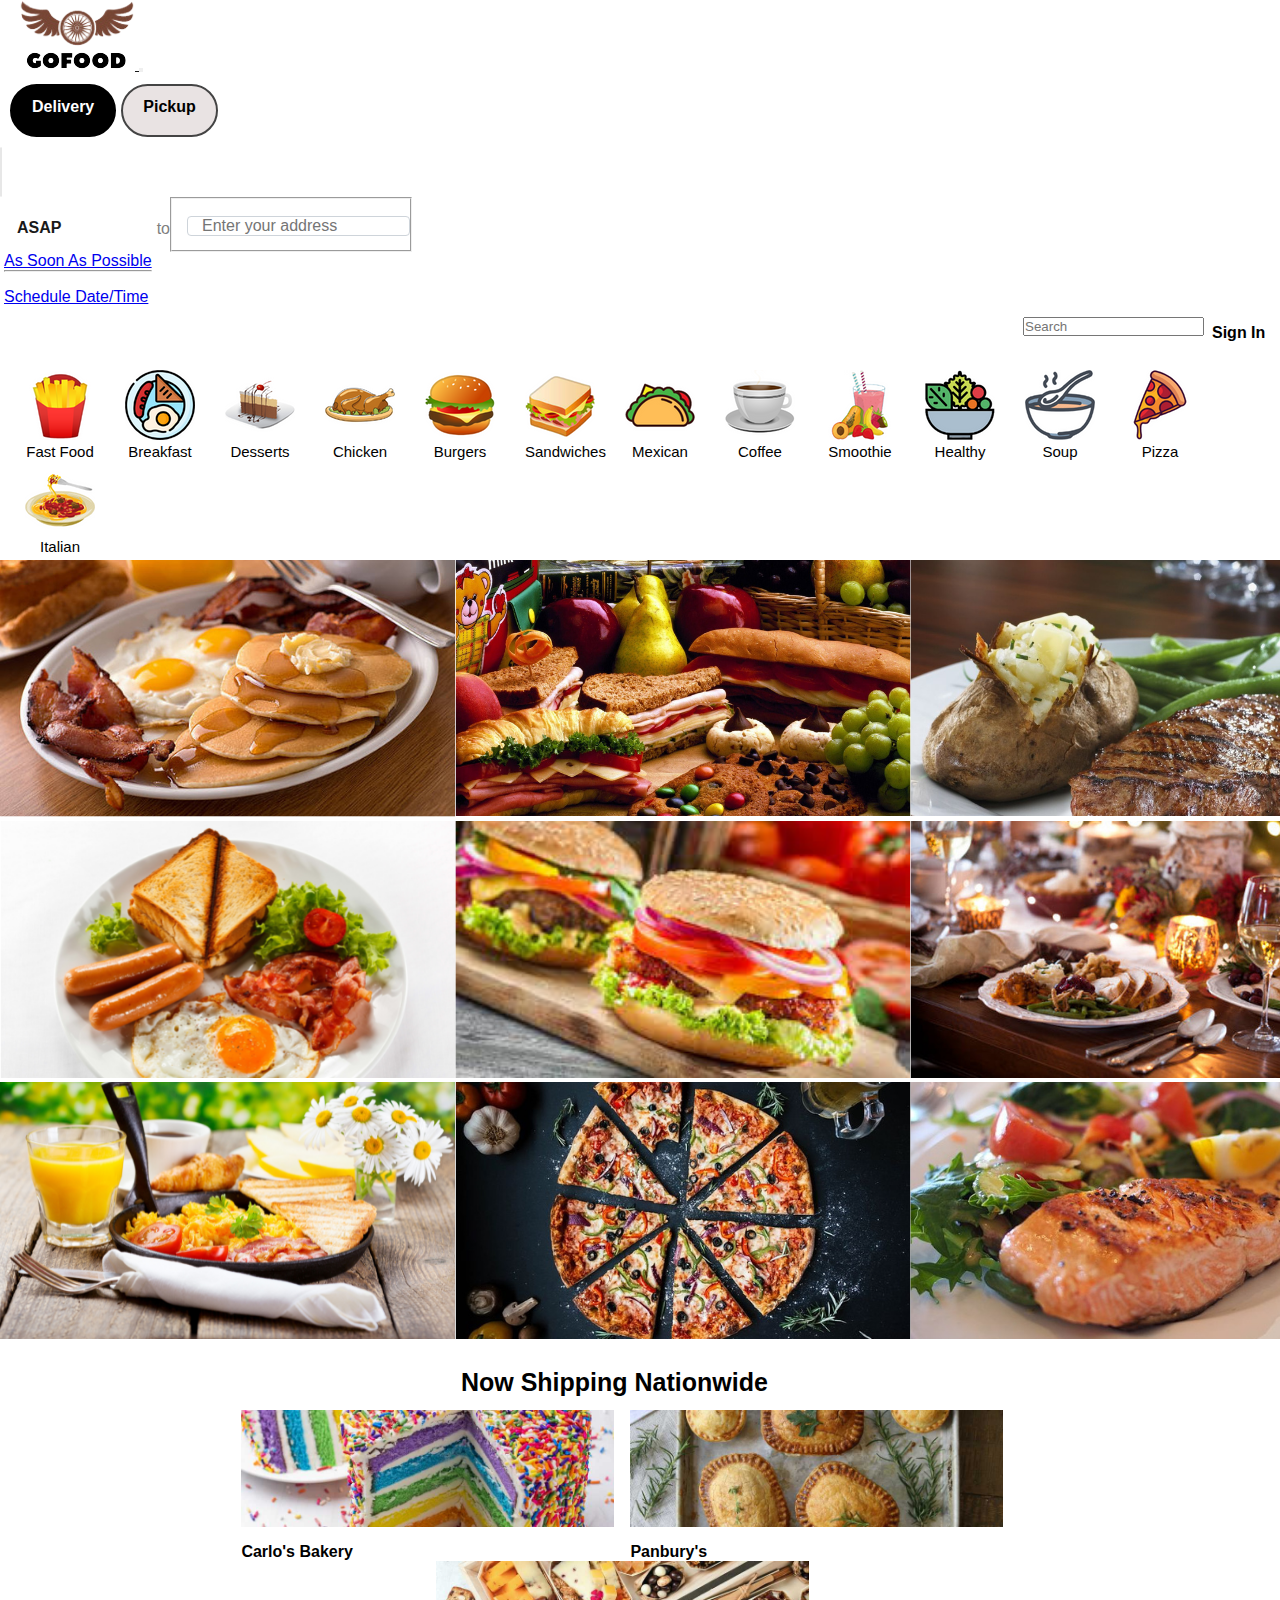
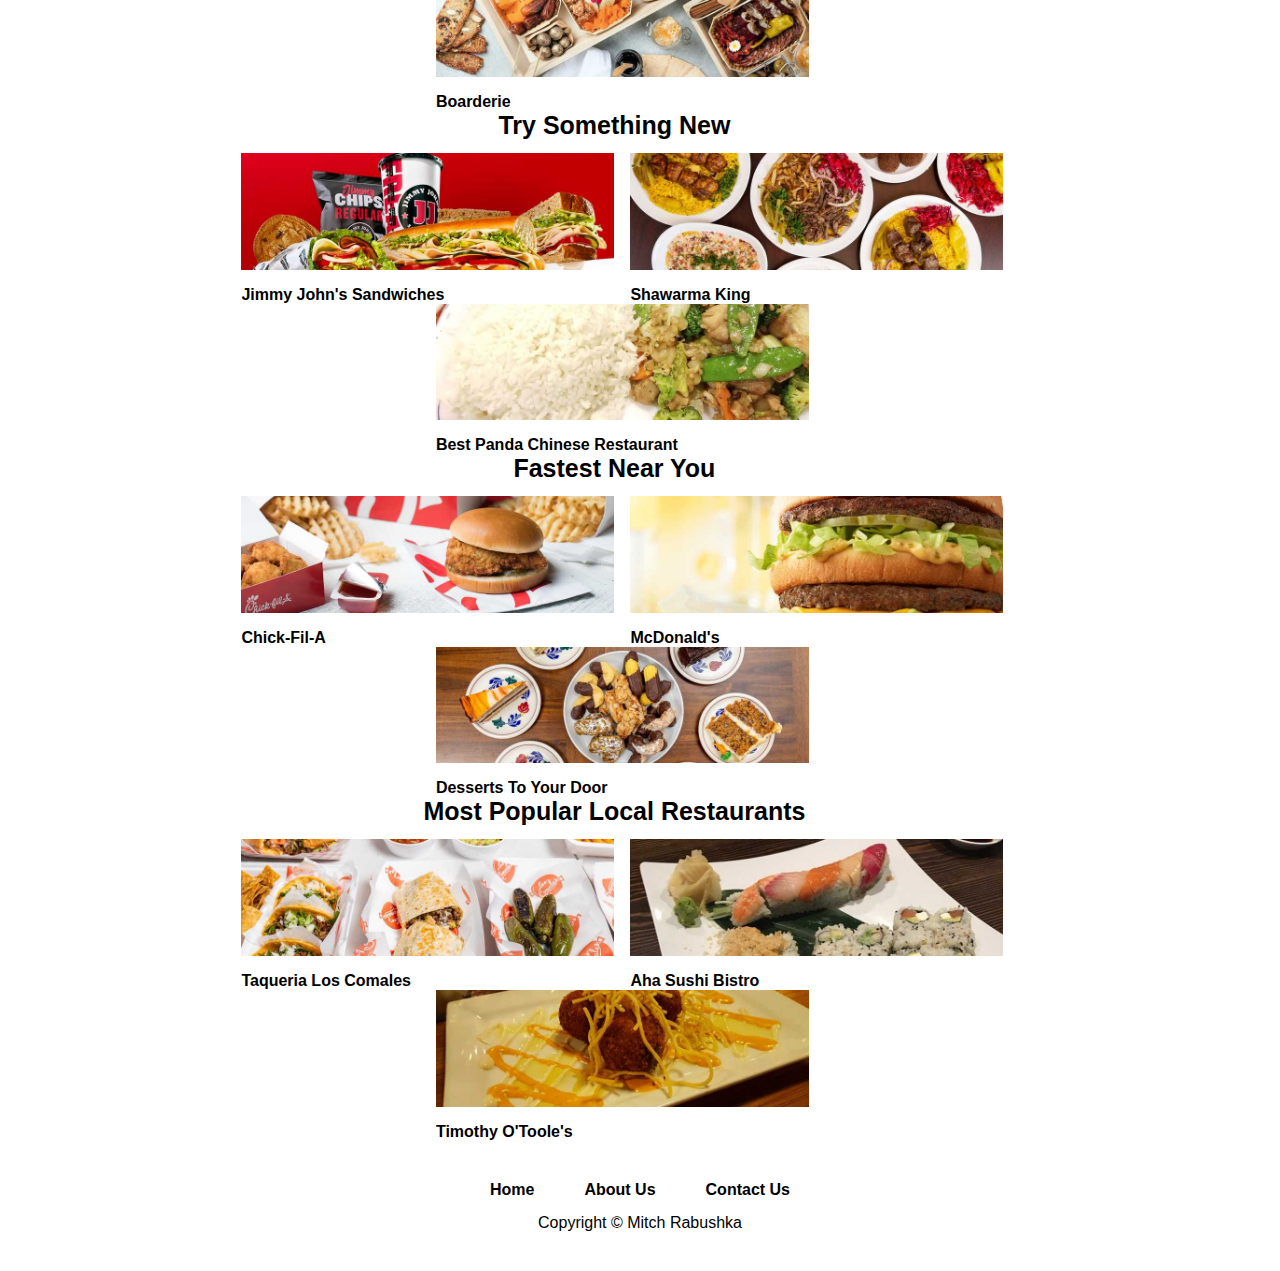
<file: index.html>
<!DOCTYPE html>
<html lang="en">
<head>
  <meta charset="UTF-8">
  <meta http-equiv="X-UA-Compatible" content="IE=edge">
  <meta name="viewport" content="width=device-width, initial-scale=1.0">
  <link
    href="https://fonts.googleapis.com/css2?family=Roboto:ital,wght@0,100;0,300;0,400;0,700;1,100;1,300;1,400;1,700&display=swap"
    rel="stylesheet"/>

  <link href="https://cdn.jsdelivr.net/npm/bootstrap@5.1.3/dist/css/bootstrap.min.css"
  rel="stylesheet"
  integrity="sha384-1BmE4kWBq78iYhFldvKuhfTAU6auU8tT94WrHftjDbrCEXSU1oBoqyl2QvZ6jIW3"
  crossorigin="anonymous">

  <link rel="stylesheet" href="./style.css">

  <title>GoFoods</title>
</head>

<body>
  <header>
  <nav class="navbar navbar-expand-lg navbar-light bg-light">
    <div class="container-fluid">
      <a class="navbar-brand" href="#">
        <img src="./images/GoFood-logo.png" class="navbar-brand" alt="GoFood Logo"/>
      </a>
      <button class="navbar-toggler" type="button" data-bs-toggle="collapse" data-bs-target="#navbarSupportedContent" aria-controls="navbarSupportedContent" aria-expanded="false" aria-label="Toggle navigation">
        <span class="navbar-toggler-icon"></span>
      </button>
      <div class="collapse navbar-collapse" id="navbarSupportedContent">
        <ul class="navbar-nav me-auto mb-2 mb-lg-0">
          <li class="nav-item radio-toolbar">
            <input type="radio" id="radioDelivery" name="radioLogistics" value="Delivery" checked>
            <label class="radio-delivery-label" for="radioDelivery">Delivery</label>
            <input type="radio" id="radioPickup" name="radioLogistics" value="Pickup">
            <label for="radioPickup">Pickup</label>
          </li>
        <li class="divider-line-vertical">
        </li>
        </ul>
        <ul class="flex-the-navbar">
          <li class="nav-item dropdown navbar-dropdown-format">
            <form class="nav-link dropdown-toggle dropdown-toggle-hover" data-bs-toggle="dropdown" aria-haspopup="true" aria-expanded="false">
              <button class="navbar-ASAP-color">ASAP</button>
            </form>
            <ul class="dropdown-menu">
              <li><a class="dropdown-item" href="#" onclick="comingsoonmsg()">As Soon As Possible</a></li>
              <li><hr class="dropdown-divider"></li>
              <li><a class="dropdown-item" href="#" onclick="comingsoonmsg()">Schedule Date/Time</a></li>
            </ul>
          </li>
          <li class="navbar-format-to-word">to</li>
          <li>
            <form onsubmit="return false">
              <fieldset class="d-flex navbar-address-position">
                <input class="navbar-address-format" type="text" name="address" value="" placeholder="Enter your address"/>
              </fieldset>
            </form>
          </li>
        </ul>
        <ul class="flex-the-navbar-search navbar-search-position">
        <li class="d-flex">
          <input class="form-control me-2" type="search" placeholder="Search" aria-label="Search">
        </li>
        <li class="navbar-signin">
          <a class="header-nav-link" href="#" onclick="comingsoonmsg()">Sign In</a>
        </li>
      </ul>
      </div>
    </div>
  </nav>
</header>
<main>
  <div class="types-of-foods-menu-bar">
    <button class="food-img-btn-in-bar" onclick="fastfood()">
      <img src="./images/fast-food-icon-removedbg-sized.png" alt="Fast Food">
      <small class="food-caption-in-bar">Fast Food</small>
    </button>
    <button class="food-img-btn-in-bar">
      <img class="img-in-bar-width" src="./images/breakfast-icon-removedbg-sized.png" alt="Breakfast" onclick="comingsoonmsg()">
      <small class="food-caption-in-bar">Breakfast</small>
    </button>
    <button class="food-img-btn-in-bar">      
      <img class="img-in-bar-width" src="./images/deserts-icon-removedbg-sized.png" alt="Deserts" onclick="comingsoonmsg()">
      <small class="food-caption-in-bar">Desserts</small>
    </button>
    <button class="food-img-btn-in-bar">
      <img class="img-in-bar-width" src="./images/chicken-icon-removedbg-sized.png" alt="Chicken" onclick="comingsoonmsg()">
      <small class="food-caption-in-bar">Chicken</small>
    </button>
    <button class="food-img-btn-in-bar">
      <img class="img-in-bar-width" src="./images/burgers-icon-removedbg-sized.png" alt="Burgers" onclick="comingsoonmsg()">
      <small class="food-caption-in-bar">Burgers</small>
    </button>
    <button class="food-img-btn-in-bar">
      <img class="img-in-bar-width" src="./images/sandwiches-icon-removebg-size.png" alt="Sandwiches" onclick="comingsoonmsg()">
      <small class="food-caption-in-bar">Sandwiches</small>
    </button>
    <button class="food-img-btn-in-bar">
      <img class="img-in-bar-width" src="./images/mexican-icon-removebg-size.png" alt="Mexican" onclick="comingsoonmsg()">
      <small class="food-caption-in-bar">Mexican</small>
    </button>
    <button class="food-img-btn-in-bar">
      <img class="img-in-bar-width" src="./images/coffee-icon-removebg-size.png" alt="Coffee" onclick="comingsoonmsg()">
      <small class="food-caption-in-bar">Coffee</small>
    </button>
    <button class="food-img-btn-in-bar">
      <img class="img-in-bar-width" src="./images/smoothie-icon-removebg-size.png" alt="Smoothie" onclick="comingsoonmsg()">
      <small class="food-caption-in-bar">Smoothie</small>
    </button>
    <button class="food-img-btn-in-bar">
      <img class="img-in-bar-width" src="./images/healthy-icon-removebg-sized.png" alt="Healthy" onclick="comingsoonmsg()">
      <small class="food-caption-in-bar">Healthy</small>
    </button>
    <button class="food-img-btn-in-bar">
      <img class="img-in-bar-width" src="./images/soup-icon-removebg-sized.png" alt="Soup" onclick="comingsoonmsg()">
      <small class="food-caption-in-bar">Soup</small>
    </button>
    <button class="food-img-btn-in-bar">
      <img class="img-in-bar-width" src="./images/pizza-icon-removebg-sized.png" alt="Pizza" onclick="comingsoonmsg()">
      <small class="food-caption-in-bar">Pizza</small>
    </button>
    <button class="food-img-btn-in-bar">
      <img class="img-in-bar-width" src="./images/italian-icon-removebg-size.png" alt="Italian" onclick="comingsoonmsg()">
      <small class="food-caption-in-bar">Italian</small>
    </button>
  </div>
  <div id="carouselExampleSlidesOnly" class="carousel slide" data-bs-ride="carousel">
    <div class="carousel-inner">
      <div class="carousel-item active">
        <img src="./images/Breakfast_Lunch_Dinner_1_Cropped.png" class="d-block w-100" alt="Breakfast-Lunch-Dinner-Pic-1">
      </div>
      <div class="carousel-item">
        <img src="./images/Breakfast_Lunch_Dinner_2_Cropped.png" class="d-block w-100" alt="Breakfast-Lunch-Dinner-Pic-2">
      </div>
      <div class="carousel-item">
        <img src="./images/Breakfast_Lunch_Dinner_3_Cropped.png" class="d-block w-100" alt="Breakfast-Lunch-Dinner-Pic-3">
      </div>
    </div>
  </div>
  <div class="js-container">
    <div id="restaurant-selection-page-row-1">
      <p id="restaurant-selection-page-row-1-header">Now Shipping Nationwide</p>
      <div class="restaurant-selection-page-row-1-format">
          <figure>
            <img id="restaurant-selection-page-row-1-image-1" class="restaurant-selection-images-formatting" src="./images/front-page-carlo's-bakery.jpg" onclick="comingsoonmsg()">
            <figcaption class="restaurant-selection-page-row-1-image-captions-format" id="restaurant-selection-page-row-1-image-1-caption">Carlo's Bakery</figcaption>
          </figure>
          <figure>
            <img id="restaurant-selection-page-row-1-image-2" class="restaurant-selection-images-formatting" src="./images/font-page-panbury's-double-crust-pies.jpg" onclick="comingsoonmsg()">
            <figcaption class="restaurant-selection-page-row-1-image-captions-format" id="restaurant-selection-page-row-1-image-2-caption">Panbury's</figcaption>
          </figure>
          <figure>
            <img id="restaurant-selection-page-row-1-image-3" class="restaurant-selection-images-formatting" src="./images/front-page-boarderie.jpg" onclick="comingsoonmsg()">
            <figcaption class="restaurant-selection-page-row-1-image-captions-format" id="restaurant-selection-page-row-1-image-3-caption">Boarderie</figcaption>
          </figure>
      </div>
    </div>
    <div id="restaurant-selection-page-row-2">
      <p id="restaurant-selection-page-row-2-header">Try Something New</p>
      <div class="restaurant-selection-page-row-2-format">
          <figure>
            <img id="restaurant-selection-page-row-2-image-1" class="restaurant-selection-images-formatting" src="./images/front-page-jimmy-john's-sandwiches.jpg" onclick="comingsoonmsg()">
            <figcaption class="restaurant-selection-page-row-2-image-captions-format" id="restaurant-selection-page-row-2-image-1-caption">Jimmy John's Sandwiches</figcaption>
          </figure>
          <figure>
            <img id="restaurant-selection-page-row-2-image-2" class="restaurant-selection-images-formatting" src="./images/front-page-shawarma-king.jpg" onclick="comingsoonmsg()">
            <figcaption class="restaurant-selection-page-row-2-image-captions-format" id="restaurant-selection-page-row-2-image-2-caption">Shawarma King</figcaption>
          </figure>
          <figure>
            <img id="restaurant-selection-page-row-2-image-3" class="restaurant-selection-images-formatting" src="./images/front-page-best-panda-chinese-restaurant.jpg" onclick="comingsoonmsg()">
            <figcaption class="restaurant-selection-page-row-2-image-captions-format" id="restaurant-selection-page-row-2-image-3-caption">Best Panda Chinese Restaurant</figcaption>
          </figure>
      </div>
    </div>
    <div id="restaurant-selection-page-row-3">
      <p id="restaurant-selection-page-row-3-header">Fastest Near You</p>
      <div class="restaurant-selection-page-row-3-format">
          <figure>
            <img id="restaurant-selection-page-row-3-image-1" class="restaurant-selection-images-formatting" src="./images/front-page-chick-fil-a.jpg" onclick="comingsoonmsg()">
            <figcaption class="restaurant-selection-page-row-3-image-captions-format" id="restaurant-selection-page-row-3-image-1-caption">Chick-Fil-A</figcaption>
          </figure>
          <figure>
            <img id="restaurant-selection-page-row-3-image-2" class="restaurant-selection-images-formatting" src="./images/front-page-mcdonald's.jpg" onclick="comingsoonmsg()">
            <figcaption class="restaurant-selection-page-row-3-image-captions-format" id="restaurant-selection-page-row-3-image-2-caption">McDonald's</figcaption>
          </figure>
          <figure>
            <img id="restaurant-selection-page-row-3-image-3" class="restaurant-selection-images-formatting" src="./images/front-page-desserts-to-your-door-delivery-only.jpg" onclick="comingsoonmsg()">
            <figcaption class="restaurant-selection-page-row-3-image-captions-format" id="restaurant-selection-page-row-3-image-3-caption">Desserts To Your Door</figcaption>
          </figure>
      </div>
    </div>
  </div>
  <div id="restaurant-selection-page-row-4">
    <p id="restaurant-selection-page-row-4-header">Most Popular Local Restaurants</p>
    <div class="restaurant-selection-page-row-4-format">
        <figure>
          <img id="restaurant-selection-page-row-4-image-1" class="restaurant-selection-images-formatting" src="./images/front-page-taqueria-los-comales.jpg" onclick="comingsoonmsg()">
          <figcaption class="restaurant-selection-page-row-4-image-captions-format" id="restaurant-selection-page-row-4-image-1-caption">Taqueria Los Comales</figcaption>
        </figure>
        <figure>
          <img id="restaurant-selection-page-row-4-image-2" class="restaurant-selection-images-formatting" src="./images/front-page-aha-sushi-bistro.png" onclick="comingsoonmsg()">
          <figcaption class="restaurant-selection-page-row-4-image-captions-format" id="restaurant-selection-page-row-4-image-2-caption">Aha Sushi Bistro</figcaption>
        </figure>
        <figure>
          <img id="restaurant-selection-page-row-4-image-3" class="restaurant-selection-images-formatting" src="./images/front-page-timothy-o'toole's.jpg" onclick="comingsoonmsg()">
          <figcaption class="restaurant-selection-page-row-4-image-captions-format" id="restaurant-selection-page-row-4-image-3-caption">Timothy O'Toole's</figcaption>
        </figure>
    </div>
  </div>
</main>
    <footer class="footer">
      <nav class="footer-nav">
        <a class="footer-nav-link" href="#">Home</a>
        <a class="footer-nav-link" onclick="comingsoonmsg()">About Us</a>
        <a class="footer-nav-link" href="./contact-us.html">Contact Us</a>
      </nav>
      <div class="footer-copy">Copyright &copy; Mitch Rabushka</div>
    </footer>
    <!-- JavaScript Bundle with Popper -->
    <script src="https://cdn.jsdelivr.net/npm/bootstrap@5.1.3/dist/js/bootstrap.bundle.min.js"
    integrity="sha384-ka7Sk0Gln4gmtz2MlQnikT1wXgYsOg+OMhuP+IlRH9sENBO0LRn5q+8nbTov4+1p"
    crossorigin="anonymous">
    </script>
   <script src="./form.js"></script>
</body>
</html>
</file>
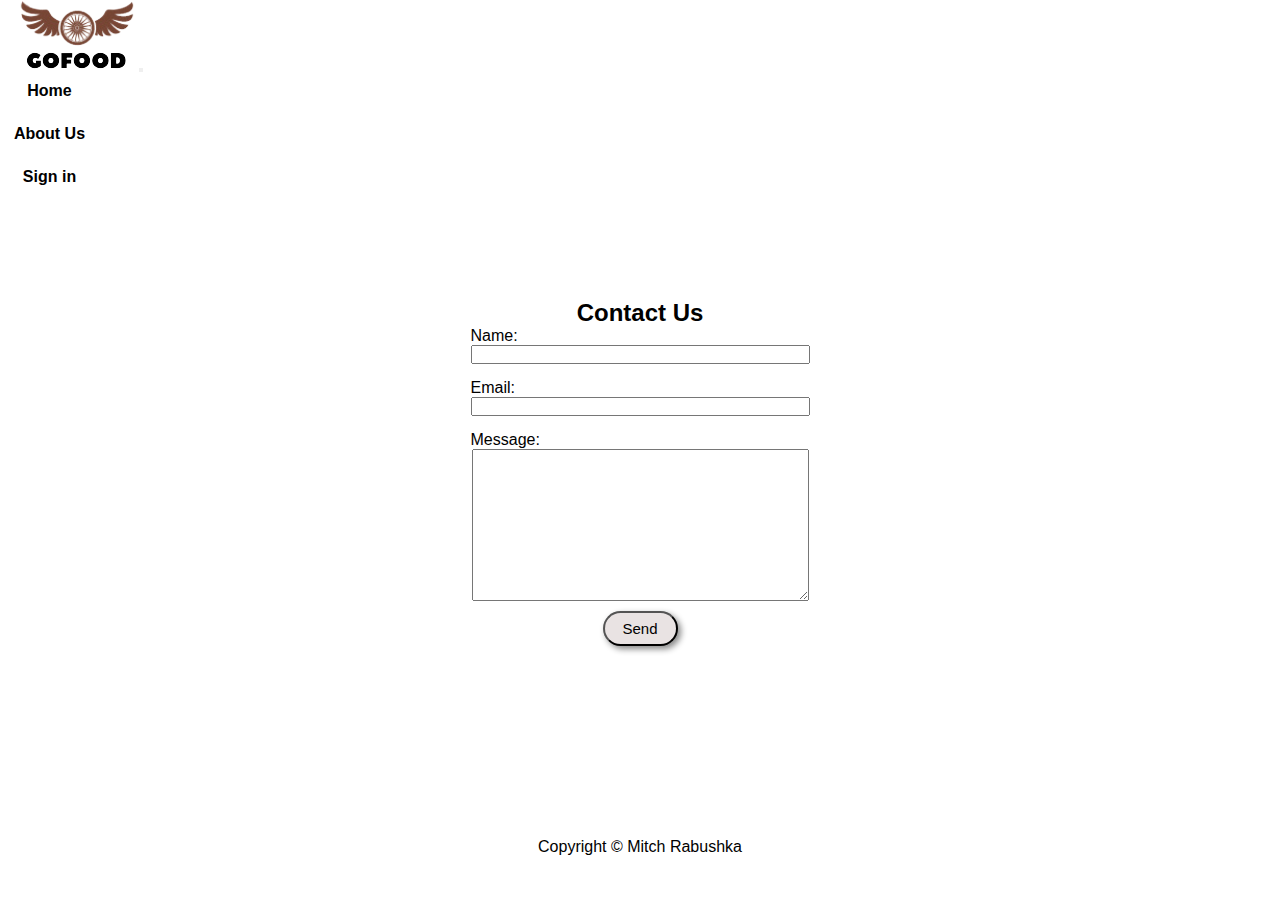
<file: contact-us.html>
<!DOCTYPE html>
<html lang="en">
<head>
    <meta charset="UTF-8">
    <meta http-equiv="X-UA-Compatible" content="IE=edge">
    <meta name="viewport" content="width=device-width, initial-scale=1.0">
    <link
    href="https://fonts.googleapis.com/css2?family=Roboto:ital,wght@0,100;0,300;0,400;0,700;1,100;1,300;1,400;1,700&display=swap"
    rel="stylesheet"/>
    <link href="https://cdn.jsdelivr.net/npm/bootstrap@5.1.3/dist/css/bootstrap.min.css"
    rel="stylesheet"
    integrity="sha384-1BmE4kWBq78iYhFldvKuhfTAU6auU8tT94WrHftjDbrCEXSU1oBoqyl2QvZ6jIW3"
    crossorigin="anonymous">

    <link rel="stylesheet" href="./style.css">

    <title>GoFoods</title>
</head>
<body class="contact-us-body">
    <header>
        <nav class="navbar navbar-expand-lg navbar-light bg-light">
        <div class="container-fluid">
          <a class="navbar-brand" href="./index.html"><img src="./images/GoFood-logo.png" class="navbar-brand" alt="GoFood Logo"/></a>
          <button class="navbar-toggler" type="button" data-bs-toggle="collapse" data-bs-target="#navbarNavAltMarkup" aria-controls="navbarNavAltMarkup" aria-expanded="false" aria-label="Toggle navigation">
            <span class="navbar-toggler-icon"></span>
          </button>
          <div class="collapse navbar-collapse" id="navbarNavAltMarkup">
            <div class="navbar-nav">
              <a class="nav-link active contact-us-header-link" aria-current="page" href="./index.html">Home</a>
              <a class="nav-link contact-us-header-link" href="#" onclick="comingsoonmsg()">About Us</a>
              <a class="nav-link contact-us-header-link" href="#" onclick="comingsoonmsg()">Sign in</a>
            </div>
          </div>
        </div>
        </nav>
    </header>
    <main class="contact-us-main-area">
        <h2 class="contact-us-form-header">Contact Us</h2>
        <form action="https://formspree.io/f/mjvjnkdp" method="POST" class="contact-us-form">
            <label class="contact-us-form-label">Name:</label>
            <input type="name" name="name" class="contact-us-input-field" required>
            <label class="contact-us-form-label">Email:</label>
            <input type="email" name="email" class="contact-us-input-field" required>
            <label class="contact-us-form-label">Message:</label>
            <textarea name="message" cols="40" rows="10" required></textarea>
            <button type="submit" class="contact-us-form-button">Send</button>
        </form>
    </main>
    <footer class="contact-us-footer">
        <div class="footer-copy">Copyright &copy; Mitch Rabushka</div>
    </footer>
    <!-- JavaScript Bundle with Popper -->
    <script src="https://cdn.jsdelivr.net/npm/bootstrap@5.1.3/dist/js/bootstrap.bundle.min.js"
    integrity="sha384-ka7Sk0Gln4gmtz2MlQnikT1wXgYsOg+OMhuP+IlRH9sENBO0LRn5q+8nbTov4+1p"
    crossorigin="anonymous">
    </script>

    <script src="./form.js"></script>

</body>
</html>
</file>
<file: style.css>
html{
  box-sizing: border-box;
}
*, *:before, *:after {
  box-sizing: inherit;
  margin: 0;
  padding: 0;
  font-family: Arial, Helvetica, sans-serif;
}
body{
  min-width: 453px;
}
.search-form-format{
  display: flex;
  flex-direction: row;
  vertical-align: middle;
}
.search-field-format{
  margin-top: 15.5px;
  margin-bottom: 55.5px;
  width: 121px;
  vertical-align: middle;
  font-size: 16px;
}
.img-in-bar-width{
  width: 70px;
}
.space-li-evenly{
  list-style-type: none;
  padding: 0;
  display: flex;
  flex-direction: row;
  justify-content: space-between;
  flex-wrap: nowrap;
}
.truncate-navbar-div{
  max-width: min-content;
}
.nav-btn-color{
  background-color: white;
  color: gray;
}
.divider-line-vertical{
  width: 0px;
  height: 50px;
  border: 1px solid rgb(231, 231, 231);
  border-radius: 2px;
  margin-top: 10px;
  margin-left: 0px;
}
.btn-lbl-color{
  background-color: white;
  color: black;
}
.btn-lbl-color:hover {
  background-color: whitesmoke;
}
.radio-toolbar {
  margin: 10px;
  display: flex;
  flex-direction: row;
  margin-left: 10px;
  font-family: sans-serif, Arial;
  font-weight: bold;
  min-width: 199px;
  min-height: 53px;
}
.radio-toolbar input[type="radio"] {
  opacity: 0;
  position: fixed;
  width: 0px;
}
.radio-toolbar label {
  display: inline-block;
  background-color: rgb(233, 227, 227);
  padding: 10px 20px;
  padding-top: 12px;
  font-family: sans-serif, Arial;
  font-size: 16px;
  font-weight: bold;
  border: 2px solid #444;
  border-radius: 50px;
}
.radio-delivery-label{
  margin-right: 5px;
}
.radio-toolbar label:hover {
  background-color: lightgray;
}  
.radio-toolbar input[type="radio"]:focus + label {
  border: 2px solid #444;
}
.radio-toolbar input[type="radio"]:checked + label {
  background-color: black;
  border-color: black;
  color: white;
}
.navbar-dropdown-format{
  padding-top: 5px;
  margin-left: 4px;
  margin-top: 0px;
}
.navbar-ASAP-color{
  color: rgb(25,25,25);
  font-size: 16px;
  font-weight: bold;
  padding: 3px;
  padding-top: 5px;
}
.nav-link{
  color:black;
  padding: 5px 3px;
  margin: 6px;
}
.dropdown-toggle-hover{
  border-style: solid;
  border-color: transparent;
  border-width: 1.75px;
}
.dropdown-toggle-hover:hover{
  border-style: solid;
  border-color: black;
  border-width: 1.75px;
}
.navbar-nav{
  margin-right: 0px !important;
}
.navbar-nav>li>a {
  padding-top: 15px;
  padding-bottom: 15px;
}
.navbar-format-to-word{
  padding-top: 23px;
  padding-left: 5px;  
  font-family: sans-serif, Arial;
  font-size: 16px;
  color: rgb(127,127,127);
}   
.navbar-address-position{
  padding-top: 17px;
  padding-left: 15px;
  margin-right: 9px;
  height: 55px;
}
.navbar-address-format{
  border: 1px solid #ced4da;
  border-radius: 0.25rem;
  outline-color: #AAC6EC;
  padding-left: 14px;
  padding-right: 0px;
  font-size: 16px;
}
.navbar-address-format:focus{
  box-shadow: 0px 0px 4px 4px #AAC6EC;
  transition-duration: 0.15s;
  outline: 1px solid #AAC6EC;
}
.navbar-brand{
  color: rgb(25,25,25);
  font-family: sans-serif, Arial;
  font-weight: bold;
  margin-left: 10px;
}
.types-of-foods-menu-bar{
  display: flex;
  flex-wrap: wrap;
  margin-top: 15px;
  margin-bottom: 0px;
  padding-bottom: 0px;
  margin-left: 10px;
  margin-right: 10px;
}
.food-img-btn-in-bar{
  width: 70px;
  margin-left: 15px;
  margin-right: 15px;
  margin-bottom: 5px;;
  background: none;
  border: none;
}
.food-caption-in-bar{
  font-size: 15px;
  text-align: center;
}
.btn-outline-success{
  border-color: black;
  color: black;
  margin-right: 10px;
}
.btn-outline-success:hover{
  background: lightgray;
}
#restaurant-selection-page-row-1-header{
  margin-top: 25px;
  margin-bottom: 13px;
  font-size: 25px;
  font-weight: bold;
  margin-left: 5%;
  margin-right: 9%;
  display: flex;
  justify-content: center;
  flex-wrap: wrap;
}
.restaurant-selection-page-row-1-format{
  margin-bottom: 0px;
  padding-bottom: 0px;
  margin-left: 5%;
  margin-right: 9%;
  display: flex;
  justify-content: center;
  flex-wrap: wrap;
}
.restaurant-selection-images-formatting{
  margin-left: 16px;
  width: 373px;
}
.restaurant-selection-page-row-1-image-captions-format{
  margin-top: 12px;
  margin-left: 16px;
  font-size: 16px;
  font-weight: bold;
}
#restaurant-selection-page-row-2-header{
  margin-top: 0px;
  margin-bottom: 13px;
  font-size: 25px;
  font-weight: bold;
  margin-left: 5%;
  margin-right: 9%;
  display: flex;
  justify-content: center;
  flex-wrap: wrap;
}
.restaurant-selection-page-row-2-format{
  margin-bottom: 0px;
  padding-bottom: 0px;
  margin-left: 5%;
  margin-right: 9%;
  display: flex;
  justify-content: center;
  flex-wrap: wrap;
}
#restaurant-selection-page-row-2-image-1{
  margin-left: 16px;
  width: 373px;
}
#restaurant-selection-page-row-2-image-2{
  margin-left: 16px;
  width: 373px;
}
#restaurant-selection-page-row-2-image-3{
  margin-left: 16px;
  width: 373px;
}
.restaurant-selection-page-row-2-image-captions-format{
  margin-top: 12px;
  margin-left: 16px;
  font-size: 16px;
  font-weight: bold;
}
#restaurant-selection-page-row-3-header{
  margin-top: 0px;
  margin-bottom: 13px;
  font-size: 25px;
  font-weight: bold;
  margin-left: 5%;
  margin-right: 9%;
  display: flex;
  justify-content: center;
  flex-wrap: wrap;
}
.restaurant-selection-page-row-3-format{
  margin-bottom: 0px;
  padding-bottom: 0px;
  margin-left: 5%;
  margin-right: 9%;
  display: flex;
  justify-content: center;
  flex-wrap: wrap;
}
#restaurant-selection-page-row-3-image-1{
  margin-left: 16px;
  width: 373px;
}
#restaurant-selection-page-row-3-image-2{
  margin-left: 16px;
  width: 373px;
}
#restaurant-selection-page-row-3-image-3{
  margin-left: 16px;
  width: 373px;
}
.restaurant-selection-page-row-3-image-captions-format{
  margin-top: 12px;
  margin-left: 16px;
  font-size: 16px;
  font-weight: bold;
}
#restaurant-selection-page-row-4-header{
  margin-top: 0px;
  margin-bottom: 13px;
  font-size: 25px;
  font-weight: bold;
  margin-left: 5%;
  margin-right: 9%;
  display: flex;
  justify-content: center;
  flex-wrap: wrap;
}
.restaurant-selection-page-row-4-format{
  margin-bottom: 0px;
  padding-bottom: 0px;
  margin-left: 5%;
  margin-right: 9%;
  display: flex;
  justify-content: center;
  flex-wrap: wrap;
}
#restaurant-selection-page-row-4-image-1{
  margin-left: 16px;
  width: 373px;
}
#restaurant-selection-page-row-4-image-2{
  margin-left: 16px;
  width: 373px;
}
#restaurant-selection-page-row-4-image-3{
  margin-left: 16px;
  width: 373px;
}
.restaurant-selection-page-row-4-image-captions-format{
  margin-top: 12px;
  margin-left: 16px;
  font-size: 16px;
  font-weight: bold;
}
.navbar-ASAP-color{
  background: transparent;
  border: transparent;
}
.navbar-ASAP-color{
  border: black;
  border-width: 2px;
}
.header-nav-link{
  display: inline-block;
  display: flex;
  justify-content: center;
  padding-top: 5px;
  padding-bottom: 5px;
  padding-left: 3px;
  padding-right: 3px;
  margin-left: 0px;
  margin-top: 1px;;
  height: 37px;
  width: 69px;
  text-decoration: none;
  color: black;
  border-style: solid;
  border-width: 1.75px;
  border-color: transparent;
  display: block;
}
.header-nav-link:hover{
  color: black;
  border-color: black;
}
.flex-the-navbar{
  display: flex;
  flex-direction: row;
  justify-content: flex-start;
  list-style: none;
  padding-left: 0px;
}
.flex-the-navbar-search{
  width: 100%;
  display: flex;
  flex-direction: row;
  justify-content: flex-end;
  list-style: none;
  margin-left: 0px;
}
.navbar-search-position{
  margin-top: 11px;
}
.footer{
  height: 100px;
  align-items: center;
  display: flex;
  flex-direction: column;
  margin-top: 30px;
}
.footer-nav{
  display: flex;
  justify-content: center;
}
.footer-nav-link{
  margin: 10px 25px;
  text-decoration: none;
  color: black;
  font-size: 16px;
  font-weight: bold;
}
.footer-nav-link:hover{
  text-decoration:underline;
  color: black;
}
.footer-copy{
 margin: 5px;
}
.navbar-signin{
  margin-left: 4px;
  color: black;
  width: 72px;
  font-size: 16px;
  font-weight: bold;
}
.contact-us-navbar-row{
  display: flex;
  align-items: center;
  justify-content: space-between;
}
.contact-us-nav-ul{
  list-style: none;
}
.contact-us-nav-ul li{
  display: inline-flex;
}
.contact-us-header-link{
  font-size: 16px;
  font-weight: bold;
  display: inline-block;
  display: flex;
  justify-content: center;
  padding-top: 5px;
  padding-left: 2px !important;
  padding-right: 2px !important;
  margin-left: 10px;
  margin-right: 20px;
  margin-top: 1.5px;;
  height: 37px;
  width: 79px;
  text-decoration: none;
  color: black !important;
  border-style: solid;
  border-width: 1.75px;
  border-color: transparent;
}
.contact-us-header-link:hover{
  border-color: black;
}
.contact-us-main-area{
  text-align: center;
  margin-top: 50px;
}
.contact-us-form{
  display: flex;
  flex-direction: column;
  align-items: center;
}
.contact-us-form-header{
  margin-top: 100px;
}
.contact-us-form-label{
  width: 339px;
 display: inline-block;
 text-align: left;
}
.contact-us-input-field{
  width: 339px;
  margin-bottom: 15px;
}
.contact-us-form-button{
  margin-top: 10px;
  width: 75px;
  height: 35px;
  font-size: 15px;
  color: black;
  background:rgb(233, 227, 227);
  border-radius: 20px;
  box-shadow: 3px 3px 6px #888888;
}
.contact-us-form-button:hover{
  -webkit-transform: scale(1.1);
}
.contact-us-footer{
  display: flex;
  flex-direction: column;
  align-items: center;
  justify-content: center;
  margin-top: 187px;
  width: 100%;
}
.width-373{
  width: 373px;
  margin-left: 16px;
}
@media screen and (max-width: 991px) {
  .divider-line-vertical{
    display: none;
  }
  .radio-toolbar{
    margin-bottom: 0px;
  }
  .radio-delivery-label{
    margin-left: 8px;
  }
  .navbar-format-to-word{
    padding-left: 10px;
  }
  .form-control{
    margin-top: 5px;
  }
  .btn{
    margin-top: 5px;
    display: flex;
    flex-wrap: nowrap;
  }
  .navbar-signin{
    margin-top: 4px;
    margin-left: 12px;
  }
  .navbar-dropdown-format{
    margin-left: 13px;
  }
  .flex-the-navbar-search{
    justify-content: flex-start;
  }
  .navbar-search-position{
    padding: 0px;
    margin-left: 15px;
  }
  .navbar-dropdown-format{
    margin-left: 7px;
  }
}
</file>
